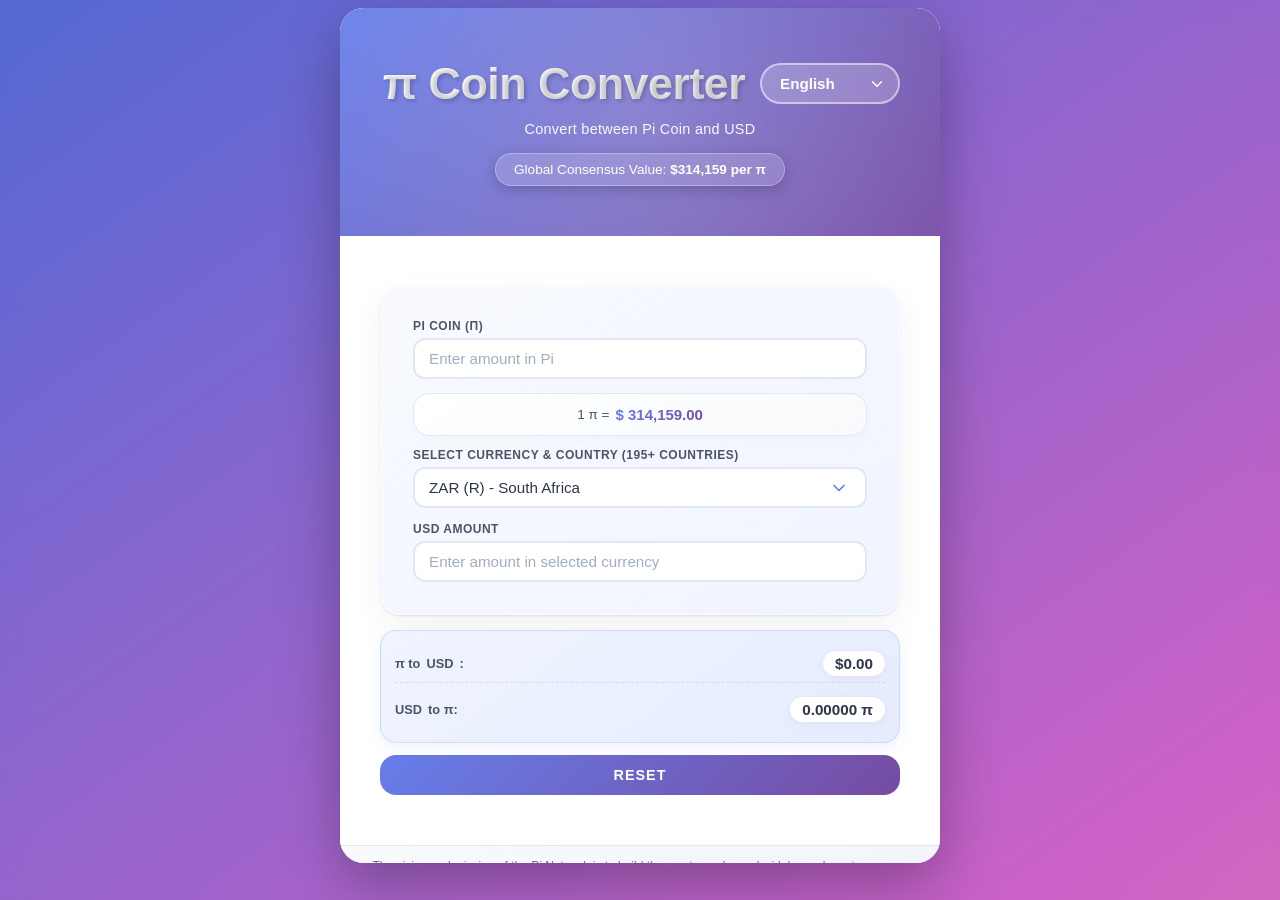
<file: index.html>
<!DOCTYPE html>
<html lang="en">
<head>
    <meta charset="UTF-8">
    <meta name="viewport" content="width=device-width, initial-scale=1.0">
    <title>Pi Coin Converter</title>
    <link rel="stylesheet" href="styles.css">
</head>
<body>
    <div class="container">
        <header>
            <div class="header-top">
                <h1>π Coin Converter</h1>
                <div class="language-switcher">
                    <select id="languageSelect">
                        <option value="en">English</option>
                        <option value="es">Español</option>
                        <option value="fr">Français</option>
                        <option value="de">Deutsch</option>
                        <option value="zh">中文</option>
                        <option value="ja">日本語</option>
                        <option value="ar">العربية</option>
                        <option value="hi">हिन्दी</option>
                        <option value="pt">Português</option>
                        <option value="ru">Русский</option>
                        <option value="ko">한국어</option>
                        <option value="it">Italiano</option>
                        <option value="nl">Nederlands</option>
                        <option value="tr">Türkçe</option>
                        <option value="vi">Tiếng Việt</option>
                        <option value="sw">Kiswahili</option>
                    </select>
                </div>
            </div>
            <p class="subtitle" id="subtitle">Convert between Pi Coin and USD</p>
            <p class="gcv" id="gcv">Global Consensus Value: <strong>$314,159 per π</strong></p>
        </header>

        <main>
            <div class="converter-box">
                <div class="input-group">
                    <label for="piInput" id="label-pi">Pi Coin (π)</label>
                    <input 
                        type="number" 
                        id="piInput" 
                        placeholder="Enter amount in Pi" 
                        min="0" 
                        step="0.01"
                    >
                </div>

                <div class="exchange-rate">
                    <p id="rate-label">1 π = <span id="rateDisplay">$314,159.00</span></p>
                </div>

                <div class="input-group">
                    <label for="currencySelect" id="label-currency">Select Currency & Country (195+ Countries)</label>
                    <select id="currencySelect">
                        <optgroup label="AFRICA">
                            <option value="ZAR">ZAR (R) - South Africa</option>
                            <option value="EGP">EGP (£) - Egypt</option>
                            <option value="NGN">NGN (₦) - Nigeria</option>
                            <option value="KES">KES (Sh) - Kenya</option>
                            <option value="GHS">GHS (₵) - Ghana</option>
                            <option value="MAD">MAD (د.م.) - Morocco</option>
                            <option value="TND">TND (د.ت) - Tunisia</option>
                            <option value="MUR">MUR (₨) - Mauritius</option>
                            <option value="UGX">UGX (Sh) - Uganda</option>
                            <option value="ETB">ETB (Br) - Ethiopia</option>
                            <option value="ZWL">ZWL ($) - Zimbabwe</option>
                            <option value="BWP">BWP (P) - Botswana</option>
                            <option value="NAD">NAD ($) - Namibia</option>
                            <option value="MZN">MZN (MT) - Mozambique</option>
                            <option value="XOF">XOF (Fr) - Ivory Coast & West Africa</option>
                            <option value="XAF">XAF (Fr) - Cameroon & Central Africa</option>
                            <option value="XPF">XPF (Fr) - French Polynesia</option>
                            <option value="RWF">RWF (FRw) - Rwanda</option>
                            <option value="TZS">TZS (Sh) - Tanzania</option>
                            <option value="ZMW">ZMW (ZK) - Zambia</option>
                        </optgroup>
                        <optgroup label="ASIA PACIFIC">
                            <option value="CNY">CNY (¥) - China</option>
                            <option value="JPY">JPY (¥) - Japan</option>
                            <option value="INR">INR (₹) - India</option>
                            <option value="SGD">SGD ($) - Singapore</option>
                            <option value="AUD">AUD ($) - Australia</option>
                            <option value="NZD">NZD ($) - New Zealand</option>
                            <option value="KRW">KRW (₩) - South Korea</option>
                            <option value="THB">THB (฿) - Thailand</option>
                            <option value="IDR">IDR (Rp) - Indonesia</option>
                            <option value="MYR">MYR (RM) - Malaysia</option>
                            <option value="PHP">PHP (₱) - Philippines</option>
                            <option value="VND">VND (₫) - Vietnam</option>
                            <option value="PKR">PKR (₨) - Pakistan</option>
                            <option value="BDT">BDT (৳) - Bangladesh</option>
                            <option value="LKR">LKR (Rs) - Sri Lanka</option>
                            <option value="NPR">NPR (₨) - Nepal</option>
                            <option value="TWD">TWD ($) - Taiwan</option>
                            <option value="HKD">HKD ($) - Hong Kong</option>
                            <option value="MMK">MMK (K) - Myanmar</option>
                            <option value="LAK">LAK (₭) - Laos</option>
                            <option value="KHD">KHD (៛) - Cambodia</option>
                            <option value="MNT">MNT (₮) - Mongolia</option>
                            <option value="FJD">FJD ($) - Fiji</option>
                            <option value="PGK">PGK (K) - Papua New Guinea</option>
                            <option value="WST">WST (T) - Samoa</option>
                            <option value="VUV">VUV (Vt) - Vanuatu</option>
                            <option value="SBD">SBD ($) - Solomon Islands</option>
                            <option value="KGS">KGS (с) - Kyrgyzstan</option>
                            <option value="KZT">KZT (₸) - Kazakhstan</option>
                            <option value="UZS">UZS (so'm) - Uzbekistan</option>
                            <option value="TJS">TJS (ЅМ) - Tajikistan</option>
                            <option value="TMT">TMT (m) - Turkmenistan</option>
                            <option value="AFN">AFN (؋) - Afghanistan</option>
                            <option value="MVR">MVR (Rf) - Maldives</option>
                            <option value="BDT">BDT (৳) - Bhutan</option>
                        </optgroup>
                        <optgroup label="CARIBBEAN & CENTRAL AMERICA">
                            <option value="USD">USD ($) - United States & Caribbean</option>
                            <option value="CAD">CAD ($) - Canada</option>
                            <option value="MXN">MXN ($) - Mexico</option>
                            <option value="DOP">DOP (RD$) - Dominican Republic</option>
                            <option value="JMD">JMD (J$) - Jamaica</option>
                            <option value="TTD">TTD (TT$) - Trinidad and Tobago</option>
                            <option value="BZD">BZD ($) - Belize</option>
                            <option value="CRC">CRC (₡) - Costa Rica</option>
                            <option value="PAB">PAB (B/.) - Panama</option>
                            <option value="HNL">HNL (L) - Honduras</option>
                            <option value="GTQ">GTQ (Q) - Guatemala</option>
                            <option value="NIO">NIO (C$) - Nicaragua</option>
                            <option value="SVC">SVC ($) - El Salvador</option>
                            <option value="BAD">BAD ($) - Bahamas</option>
                            <option value="BRD">BRD ($) - Barbados</option>
                            <option value="KYD">KYD ($) - Cayman Islands</option>
                            <option value="BSD">BSD ($) - Bahamas</option>
                            <option value="ANG">ANG (ƒ) - Curacao & Sint Maarten</option>
                            <option value="AWG">AWG (ƒ) - Aruba</option>
                            <option value="XCD">XCD ($) - East Caribbean</option>
                        </optgroup>
                        <optgroup label="EUROPE">
                            <option value="EUR">EUR (€) - European Union</option>
                            <option value="GBP">GBP (£) - United Kingdom</option>
                            <option value="CHF">CHF (₣) - Switzerland</option>
                            <option value="SEK">SEK (kr) - Sweden</option>
                            <option value="NOK">NOK (kr) - Norway</option>
                            <option value="DKK">DKK (kr) - Denmark</option>
                            <option value="ISK">ISK (kr) - Iceland</option>
                            <option value="RUB">RUB (₽) - Russia</option>
                            <option value="RSD">RSD (дин) - Serbia</option>
                            <option value="BGN">BGN (лв) - Bulgaria</option>
                            <option value="HRK">HRK (kn) - Croatia</option>
                            <option value="HUF">HUF (Ft) - Hungary</option>
                            <option value="CZK">CZK (Kč) - Czech Republic</option>
                            <option value="PLN">PLN (zł) - Poland</option>
                            <option value="RON">RON (lei) - Romania</option>
                            <option value="UAH">UAH (₴) - Ukraine</option>
                            <option value="BYN">BYN (Br) - Belarus</option>
                            <option value="GEL">GEL (₾) - Georgia</option>
                            <option value="AMD">AMD (֏) - Armenia</option>
                            <option value="AZN">AZN (₼) - Azerbaijan</option>
                            <option value="TRY">TRY (₺) - Turkey</option>
                            <option value="MDL">MDL (L) - Moldova</option>
                            <option value="MNE">EUR - Montenegro</option>
                            <option value="ALB">ALL (L) - Albania</option>
                            <option value="MKD">MKD (ден) - North Macedonia</option>
                            <option value="BOH">KM - Bosnia Herzegovina</option>
                            <option value="EEK">EUR - Estonia</option>
                            <option value="LVL">EUR - Latvia</option>
                            <option value="LTL">EUR - Lithuania</option>
                            <option value="SOS">SOS (Sh) - Somalia</option>
                        </optgroup>
                        <optgroup label="MIDDLE EAST">
                            <option value="AED">AED (د.إ) - United Arab Emirates</option>
                            <option value="SAR">SAR (﷼) - Saudi Arabia</option>
                            <option value="KWD">KWD (د.ك) - Kuwait</option>
                            <option value="QAR">QAR (﷼) - Qatar</option>
                            <option value="BHD">BHD (.د.ب) - Bahrain</option>
                            <option value="OMR">OMR (ر.ع.) - Oman</option>
                            <option value="JOD">JOD (د.ا) - Jordan</option>
                            <option value="ILS">ILS (₪) - Israel</option>
                            <option value="LBP">LBP (ل.ل) - Lebanon</option>
                            <option value="SYP">SYP (ل.س) - Syria</option>
                            <option value="IQD">IQD (د.ع) - Iraq</option>
                            <option value="IRR">IRR (﷼) - Iran</option>
                            <option value="YER">YER (﷼) - Yemen</option>
                            <option value="AED">AED (د.إ) - Palestine</option>
                        </optgroup>
                        <optgroup label="SOUTH AMERICA">
                            <option value="BRL">BRL (R$) - Brazil</option>
                            <option value="ARS">ARS ($) - Argentina</option>
                            <option value="CLP">CLP ($) - Chile</option>
                            <option value="COP">COP ($) - Colombia</option>
                            <option value="PEN">PEN (S/.) - Peru</option>
                            <option value="VES">VES (Bs) - Venezuela</option>
                            <option value="UYU">UYU ($) - Uruguay</option>
                            <option value="PYG">PYG (₲) - Paraguay</option>
                            <option value="BOB">BOB (Bs.) - Bolivia</option>
                            <option value="GYD">GYD ($) - Guyana</option>
                            <option value="SRD">SRD ($) - Suriname</option>
                            <option value="XPF">XPF (Fr) - French Guiana</option>
                        </optgroup>
                        <optgroup label="CRYPTOCURRENCIES">
                            <option value="BTC">BTC (₿) - Bitcoin</option>
                            <option value="ETH">ETH (Ξ) - Ethereum</option>
                            <option value="BNB">BNB - Binance Coin</option>
                            <option value="XRP">XRP (✕) - Ripple</option>
                            <option value="ADA">ADA (₳) - Cardano</option>
                            <option value="SOL">SOL ◎ - Solana</option>
                            <option value="DOGE">DOGE (Ð) - Dogecoin</option>
                            <option value="USDT">USDT - Tether</option>
                            <option value="USDC">USDC - USD Coin</option>
                            <option value="LTC">LTC (Ł) - Litecoin</option>
                            <option value="LINK">LINK - Chainlink</option>
                            <option value="MATIC">MATIC - Polygon</option>
                            <option value="ATOM">ATOM - Cosmos</option>
                            <option value="XLM">XLM - Stellar</option>
                            <option value="APE">APE - ApeCoin</option>
                        </optgroup>
                    </select>
                </div>

                <div class="input-group">
                    <label for="fiatInput" id="label-fiat"><span id="currencyLabel">USD</span> Amount</label>
                    <input 
                        type="number" 
                        id="fiatInput" 
                        placeholder="Enter amount in selected currency" 
                        min="0" 
                        step="0.01"
                    >
                </div>
            </div>

            <div class="conversion-result">
                <div class="result-item">
                    <span class="result-label" id="label-result-1">π to <span id="piToLabel">USD</span>:</span>
                    <span class="result-value" id="piToFiat">$0.00</span>
                </div>
                <div class="result-item">
                    <span class="result-label" id="label-result-2"><span id="fiatToLabel">USD</span> to π:</span>
                    <span class="result-value" id="fiatToPi">0.00000 π</span>
                </div>
            </div>

            <button id="resetBtn" class="reset-btn">Reset</button>
        </main>

        <footer>
            <p id="footer-text">The vision and mission of the Pi Network is to build the most popular and widely used cryptocurrency for daily services.</p>
        </footer>
    </div>

    <script src="script.js"></script>
</body>
</html>
</file>
<file: styles.css>
* {
    margin: 0;
    padding: 0;
    box-sizing: border-box;
}

body {
    font-family: 'Inter', -apple-system, BlinkMacSystemFont, 'Segoe UI', Roboto, sans-serif;
    background: linear-gradient(145deg, #4158D0 0%, #C850C0 46%, #FFCC70 100%);
    min-height: 100vh;
    display: flex;
    justify-content: center;
    align-items: flex-start;
    padding: 10px;
    position: relative;
    animation: gradientShift 10s ease infinite;
    background-size: 200% 200%;
    padding-top: 8px;
}

@keyframes gradientShift {
    0% { background-position: 0% 50%; }
    50% { background-position: 100% 50%; }
    100% { background-position: 0% 50%; }
}

body::before {
    content: '';
    position: fixed;
    top: 0;
    left: 0;
    right: 0;
    bottom: 0;
    background: rgba(255, 255, 255, 0.1);
    backdrop-filter: blur(10px);
    z-index: -1;
}

.container {
    background: rgba(255, 255, 255, 0.95);
    backdrop-filter: blur(10px);
    border-radius: 24px;
    box-shadow: 0 20px 60px rgba(0, 0, 0, 0.3), 0 0 0 1px rgba(255, 255, 255, 0.5) inset;
    max-width: 480px;
    width: 100%;
    overflow: hidden;
    transform: translateY(0);
    transition: transform 0.3s ease, box-shadow 0.3s ease;
    max-height: 95vh;
    overflow-y: auto;
}

.container:hover {
    transform: translateY(-5px);
    box-shadow: 0 30px 70px rgba(0, 0, 0, 0.4);
}

header {
    background: linear-gradient(135deg, #667eea 0%, #764ba2 100%);
    color: white;
    padding: 25px 25px 20px 25px;
    text-align: center;
    position: relative;
    overflow: hidden;
}

header::before {
    content: '';
    position: absolute;
    top: -50%;
    left: -50%;
    width: 200%;
    height: 200%;
    background: radial-gradient(circle, rgba(255,255,255,0.2) 0%, transparent 70%);
    animation: rotate 20s linear infinite;
}

@keyframes rotate {
    from { transform: rotate(0deg); }
    to { transform: rotate(360deg); }
}

.header-top {
    display: flex;
    justify-content: space-between;
    align-items: center;
    margin-bottom: 12px;
    flex-wrap: wrap;
    gap: 12px;
    position: relative;
    z-index: 1;
}

header h1 {
    font-size: 2.1em;
    margin: 0;
    font-weight: 800;
    flex: 1;
    text-align: center;
    letter-spacing: -0.5px;
    text-shadow: 2px 2px 4px rgba(0, 0, 0, 0.2);
    background: linear-gradient(to right, #fff, #f0f0f0);
    -webkit-background-clip: text;
    -webkit-text-fill-color: transparent;
    background-clip: text;
}

.subtitle {
    font-size: 0.9em;
    opacity: 0.95;
    margin-bottom: 8px;
    font-weight: 400;
    letter-spacing: 0.3px;
}

.gcv {
    font-size: 0.85em;
    background: rgba(255, 255, 255, 0.15);
    backdrop-filter: blur(5px);
    padding: 8px 18px;
    border-radius: 40px;
    display: inline-block;
    margin-top: 8px;
    border: 1px solid rgba(255, 255, 255, 0.3);
    font-weight: 500;
    box-shadow: 0 4px 15px rgba(0, 0, 0, 0.2);
}

.language-switcher {
    display: flex;
    align-items: center;
    position: relative;
    z-index: 1;
}

.language-switcher select {
    padding: 10px 35px 10px 18px;
    border-radius: 30px;
    border: 2px solid rgba(255, 255, 255, 0.5);
    background: rgba(255, 255, 255, 0.2);
    backdrop-filter: blur(5px);
    color: white;
    font-size: 0.95em;
    font-weight: 600;
    cursor: pointer;
    transition: all 0.3s ease;
    appearance: none;
    background-image: url("data:image/svg+xml;charset=UTF-8,%3csvg xmlns='http://www.w3.org/2000/svg' viewBox='0 0 24 24' fill='none' stroke='white' stroke-width='2' stroke-linecap='round' stroke-linejoin='round'%3e%3cpolyline points='6 9 12 15 18 9'%3e%3c/polyline%3e%3c/svg%3e");
    background-repeat: no-repeat;
    background-position: right 12px center;
    background-size: 18px;
}

.language-switcher select:hover {
    background: rgba(255, 255, 255, 0.3);
    border-color: rgba(255, 255, 255, 0.8);
    transform: translateY(-2px);
    box-shadow: 0 5px 15px rgba(0, 0, 0, 0.2);
}

.language-switcher select:focus {
    outline: none;
    background: rgba(255, 255, 255, 0.4);
    border-color: white;
}

.language-switcher select option {
    background: #2d3748;
    color: white;
    padding: 12px;
}

main {
    padding: 25px 25px;
    background: white;
}

.converter-box {
    background: linear-gradient(145deg, #f8faff, #f0f4ff);
    border-radius: 20px;
    padding: 18px;
    margin-bottom: 15px;
    box-shadow: 0 10px 30px rgba(0, 0, 0, 0.05), 0 1px 2px rgba(0, 0, 0, 0.1);
    border: 1px solid rgba(255, 255, 255, 0.7);
}

.input-group {
    margin-bottom: 14px;
    position: relative;
}

.input-group:last-child {
    margin-bottom: 0;
}

label {
    display: block;
    font-size: 0.75em;
    color: #4a5568;
    font-weight: 600;
    margin-bottom: 5px;
    text-transform: uppercase;
    letter-spacing: 0.5px;
}

label i {
    margin-right: 8px;
    color: #667eea;
}

input[type="number"] {
    width: 100%;
    padding: 10px 14px;
    border: 2px solid #e2e8f0;
    border-radius: 12px;
    font-size: 0.95em;
    transition: all 0.3s ease;
    background: white;
    color: #2d3748;
    font-weight: 500;
}

input[type="number"]:hover {
    border-color: #cbd5e0;
}

input[type="number"]:focus {
    outline: none;
    border-color: #667eea;
    box-shadow: 0 0 0 4px rgba(102, 126, 234, 0.15);
    transform: translateY(-2px);
}

input[type="number"]::placeholder {
    color: #a0aec0;
    font-weight: 400;
}

select {
    width: 100%;
    padding: 10px 14px;
    border: 2px solid #e2e8f0;
    border-radius: 12px;
    font-size: 0.95em;
    background: white;
    color: #2d3748;
    cursor: pointer;
    transition: all 0.3s ease;
    appearance: none;
    background-image: url("data:image/svg+xml;charset=UTF-8,%3csvg xmlns='http://www.w3.org/2000/svg' viewBox='0 0 24 24' fill='none' stroke='%23667eea' stroke-width='2' stroke-linecap='round' stroke-linejoin='round'%3e%3cpolyline points='6 9 12 15 18 9'%3e%3c/polyline%3e%3c/svg%3e");
    background-repeat: no-repeat;
    background-position: right 16px center;
    background-size: 20px;
    padding-right: 50px;
    font-weight: 500;
}

select:hover {
    border-color: #667eea;
    transform: translateY(-2px);
    box-shadow: 0 5px 15px rgba(102, 126, 234, 0.1);
}

select:focus {
    outline: none;
    border-color: #667eea;
    box-shadow: 0 0 0 4px rgba(102, 126, 234, 0.15);
}

select optgroup {
    font-weight: 700;
    color: #667eea;
    background: #f7fafc;
    padding: 10px;
}

select option {
    padding: 12px;
    color: #2d3748;
    font-weight: 400;
}

.exchange-rate {
    text-align: center;
    margin: 12px 0;
    padding: 12px;
    background: linear-gradient(145deg, white, #f8fafc);
    border-radius: 16px;
    border: 1px solid #e2e8f0;
    box-shadow: 0 4px 10px rgba(0, 0, 0, 0.02);
}

.exchange-rate p {
    font-size: 0.85em;
    color: #4a5568;
    margin: 0;
    display: flex;
    align-items: center;
    justify-content: center;
    gap: 6px;
}

#rateDisplay {
    font-weight: 800;
    color: #667eea;
    font-size: 1.1em;
    background: linear-gradient(135deg, #667eea, #764ba2);
    -webkit-background-clip: text;
    -webkit-text-fill-color: transparent;
    background-clip: text;
}

.conversion-result {
    background: linear-gradient(145deg, #f0f4ff, #e6ecfe);
    border-left: none;
    border-radius: 16px;
    padding: 14px;
    margin-bottom: 12px;
    box-shadow: 0 4px 15px rgba(102, 126, 234, 0.1);
    border: 1px solid rgba(102, 126, 234, 0.2);
}

.result-item {
    display: flex;
    justify-content: space-between;
    align-items: center;
    margin-bottom: 8px;
    padding: 6px 0;
    border-bottom: 1px dashed rgba(102, 126, 234, 0.2);
}

.result-item:last-child {
    margin-bottom: 0;
    border-bottom: none;
}

.result-label {
    color: #4a5568;
    font-weight: 600;
    font-size: 0.8em;
    display: flex;
    align-items: center;
    gap: 6px;
}

.result-value {
    color: #2d3748;
    font-weight: 700;
    font-size: 0.95em;
    background: white;
    padding: 4px 12px;
    border-radius: 30px;
    box-shadow: 0 2px 8px rgba(0, 0, 0, 0.05);
}

.reset-btn {
    width: 100%;
    padding: 12px;
    background: linear-gradient(135deg, #667eea 0%, #764ba2 100%);
    color: white;
    border: none;
    border-radius: 16px;
    font-size: 0.9em;
    font-weight: 700;
    cursor: pointer;
    transition: all 0.3s ease;
    text-transform: uppercase;
    letter-spacing: 1px;
    position: relative;
    overflow: hidden;
}

.reset-btn::before {
    content: '';
    position: absolute;
    top: 50%;
    left: 50%;
    width: 0;
    height: 0;
    border-radius: 50%;
    background: rgba(255, 255, 255, 0.3);
    transform: translate(-50%, -50%);
    transition: width 0.6s ease, height 0.6s ease;
}

.reset-btn:hover {
    transform: translateY(-3px);
    box-shadow: 0 15px 30px rgba(102, 126, 234, 0.4);
}

.reset-btn:hover::before {
    width: 300px;
    height: 300px;
}

.reset-btn:active {
    transform: translateY(0);
}

footer {
    background: linear-gradient(145deg, #f8fafc, #f1f5f9);
    padding: 12px 25px;
    text-align: center;
    border-top: 1px solid #e2e8f0;
}

footer p {
    font-size: 0.75em;
    color: #64748b;
    line-height: 1.4;
    font-weight: 500;
    margin: 0;
}

/* Custom scrollbar */
::-webkit-scrollbar {
    width: 10px;
}

::-webkit-scrollbar-track {
    background: #f1f1f1;
}

::-webkit-scrollbar-thumb {
    background: linear-gradient(135deg, #667eea, #764ba2);
    border-radius: 5px;
}

::-webkit-scrollbar-thumb:hover {
    background: linear-gradient(135deg, #764ba2, #667eea);
}

@media (max-width: 480px) {
    .container {
        max-width: 100%;
        border-radius: 16px;
    }

    .header-top {
        flex-direction: column;
        align-items: stretch;
        gap: 15px;
        margin-bottom: 20px;
    }

    header h1 {
        font-size: 1.8em;
        letter-spacing: -0.3px;
    }

    header {
        padding: 30px 18px;
    }

    main {
        padding: 25px 18px;
    }

    .converter-box {
        padding: 20px;
        margin-bottom: 25px;
    }

    .input-group {
        margin-bottom: 18px;
    }

    input[type="number"],
    select {
        font-size: 16px;
        padding: 12px 14px;
    }

    label {
        font-size: 0.85em;
    }

    .result-item {
        flex-direction: column;
        align-items: flex-start;
        gap: 8px;
    }

    .result-value {
        width: 100%;
        text-align: center;
        font-size: 1.1em;
    }

    .language-switcher {
        width: 100%;
    }

    .language-switcher select {
        width: 100%;
        padding: 12px 40px 12px 18px;
        font-size: 0.9em;
    }

    .exchange-rate {
        margin: 20px 0;
        padding: 15px;
    }

    .exchange-rate p {
        flex-direction: column;
        gap: 5px;
        font-size: 0.95em;
    }

    #rateDisplay {
        font-size: 1.15em;
    }

    .reset-btn {
        padding: 14px;
        font-size: 0.95em;
        letter-spacing: 0.5px;
    }

    footer {
        padding: 20px 18px;
    }

    footer p {
        font-size: 0.8em;
        line-height: 1.5;
    }

    .gcv {
        font-size: 0.9em;
        padding: 10px 18px;
        margin-top: 10px;
    }

    .subtitle {
        font-size: 0.95em;
        margin-bottom: 10px;
    }
}

/* Tablets (768px and up) */
@media (min-width: 481px) and (max-width: 1024px) {
    .container {
        max-width: 100%;
        border-radius: 20px;
    }

    header h1 {
        font-size: 2.2em;
    }

    header {
        padding: 40px 30px;
    }

    main {
        padding: 35px 30px;
    }

    .converter-box {
        padding: 28px;
    }

    input[type="number"],
    select {
        font-size: 1em;
        padding: 13px 16px;
    }

    .result-item {
        flex-direction: row;
    }

    .result-value {
        font-size: 1.15em;
    }

    .reset-btn {
        padding: 15px;
        font-size: 1em;
    }
}

/* Large screens (1025px and up) */
@media (min-width: 1025px) {
    .container {
        max-width: 600px;
    }

    header h1 {
        font-size: 2.8em;
    }

    header {
        padding: 50px 40px;
    }

    main {
        padding: 50px 40px;
    }

    .converter-box {
        padding: 32px;
    }
}

/* Kindle E-reader (600px width, 800px height) */
@media (max-width: 600px) and (max-height: 900px) and (color-gamut: srgb) {
    body {
        padding: 10px;
    }

    .container {
        max-width: 100%;
        border-radius: 12px;
        box-shadow: 0 5px 20px rgba(0, 0, 0, 0.2);
    }

    header {
        padding: 25px 15px;
    }

    header h1 {
        font-size: 1.5em;
        margin-bottom: 10px;
    }

    .header-top {
        gap: 10px;
        margin-bottom: 15px;
    }

    .subtitle {
        font-size: 0.85em;
        margin-bottom: 8px;
    }

    .gcv {
        font-size: 0.8em;
        padding: 8px 15px;
        margin-top: 8px;
    }

    main {
        padding: 20px 15px;
    }

    .converter-box {
        padding: 15px;
        margin-bottom: 20px;
    }

    .input-group {
        margin-bottom: 15px;
    }

    label {
        font-size: 0.8em;
        margin-bottom: 5px;
    }

    input[type="number"],
    select {
        font-size: 15px;
        padding: 10px 12px;
        border-radius: 8px;
    }

    .exchange-rate {
        margin: 15px 0;
        padding: 12px;
    }

    .exchange-rate p {
        font-size: 0.9em;
    }

    #rateDisplay {
        font-size: 1.1em;
    }

    .conversion-result {
        padding: 18px;
        margin-bottom: 20px;
    }

    .result-item {
        margin-bottom: 10px;
    }

    .result-label {
        font-size: 0.9em;
    }

    .result-value {
        font-size: 1em;
        padding: 4px 12px;
    }

    .reset-btn {
        padding: 12px;
        font-size: 0.85em;
        letter-spacing: 0px;
    }

    footer {
        padding: 15px;
    }

    footer p {
        font-size: 0.75em;
    }
}

/* Add smooth scrolling */
html {
    scroll-behavior: smooth;
}

/* Add focus styles for accessibility */
:focus-visible {
    outline: 3px solid #667eea;
    outline-offset: 2px;
}

/* Add loading animation for interactive elements */
@keyframes pulse {
    0%, 100% { opacity: 1; }
    50% { opacity: 0.7; }
}

.reset-btn:active {
    animation: pulse 0.3s ease;
}
</file>
